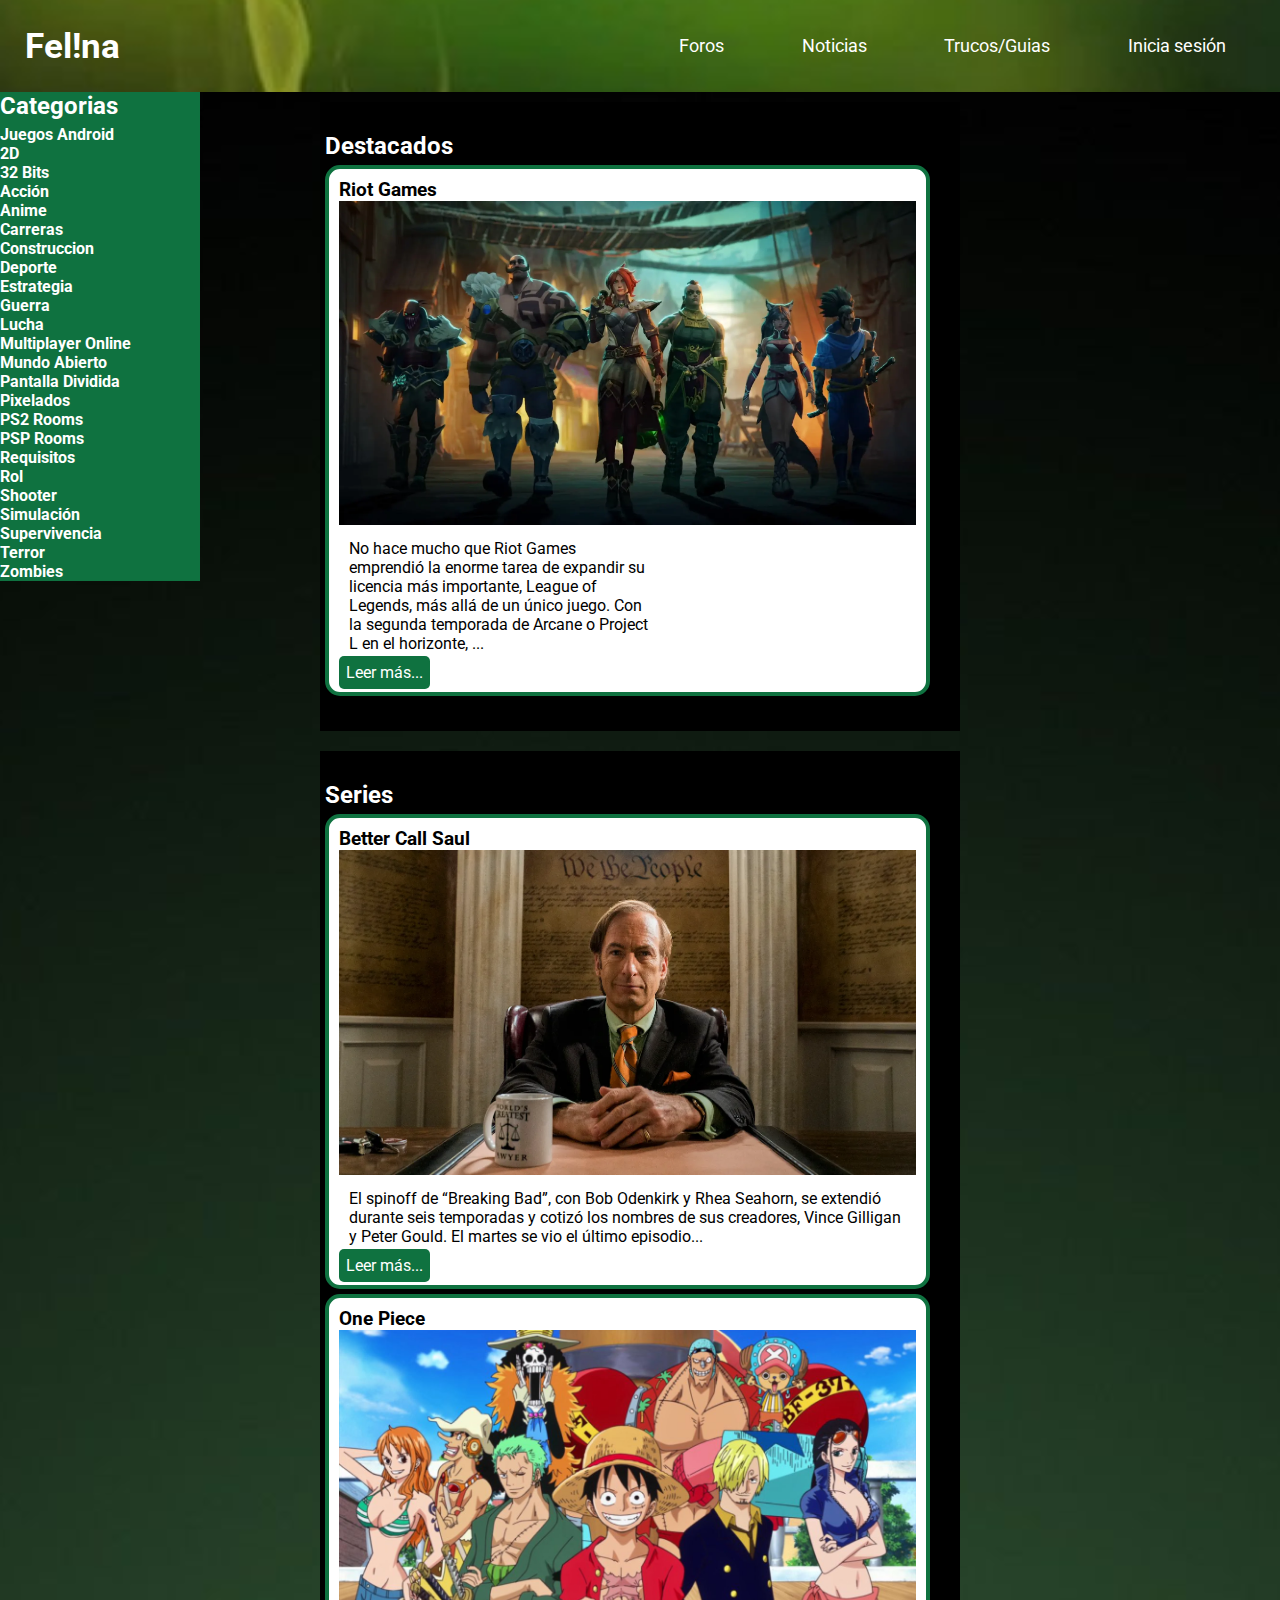
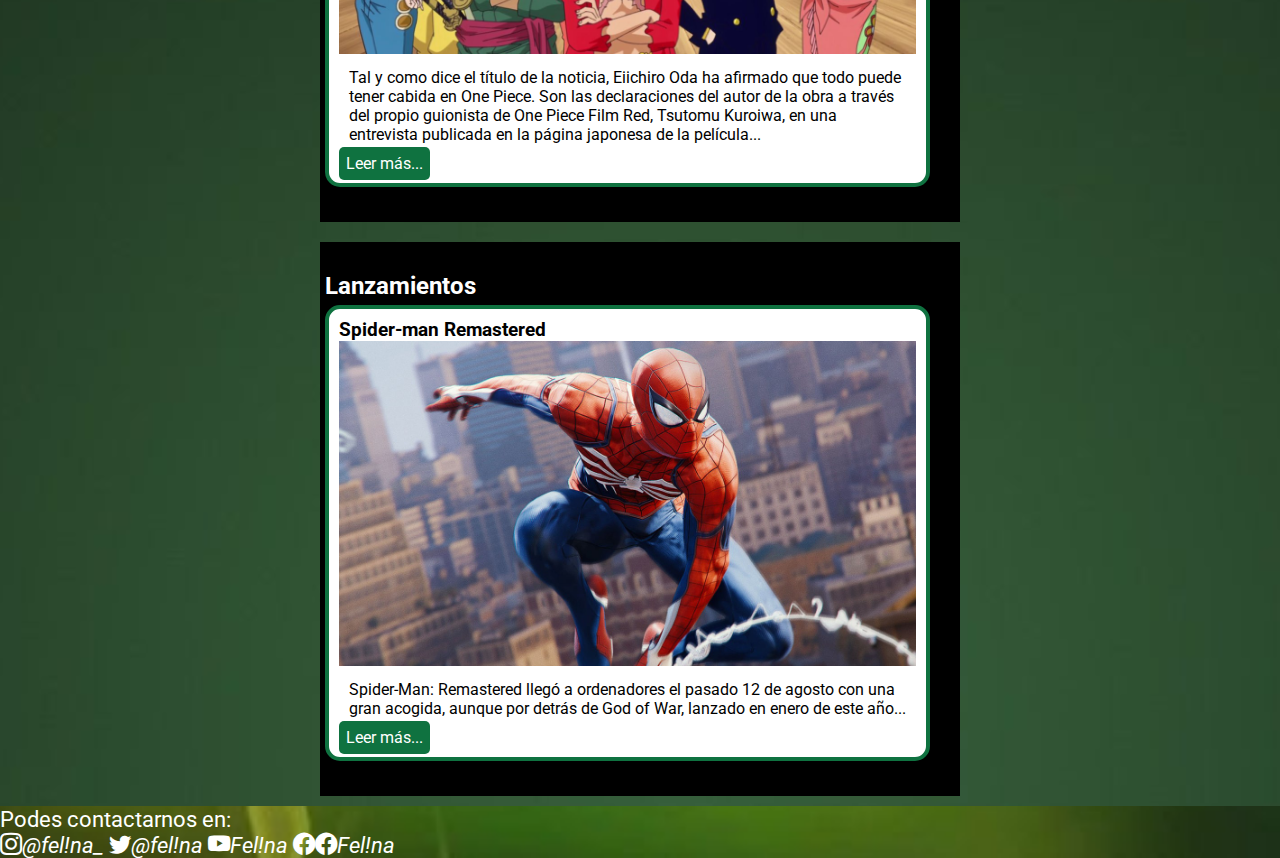
<file: index.html>
<!DOCTYPE html>
<html lang="en">
<head>
    <meta charset="UTF-8">
    <meta http-equiv="X-UA-Compatible" content="IE=edge">
    <meta name="viewport" content="width=device-width, initial-scale=1.0">
    <link rel="stylesheet" href="https://cdn.jsdelivr.net/npm/bootstrap-icons@1.9.1/font/bootstrap-icons.css">
    <link rel="stylesheet" href="./css/style.css">
    
    <!-- Fonts -->

    <link rel="preconnect" href="https://fonts.googleapis.com">
    <link rel="preconnect" href="https://fonts.gstatic.com" crossorigin>
    <link href="https://fonts.googleapis.com/css2?family=Roboto:wght@300&display=swap" rel="stylesheet">

    
    <title>Fel!na | Noticias, análisis, reviews, guías, trucos y todo sobre PS5, PS4, PC, Nintendo Switch, PC, Xbox, iOS, Android y más.</title>
    <meta description="Página web para conocer lo último en videojuegos, series y películas, contamos con foros para charlar sobre ellos y también con guías para los videojuegos">
</head>
<body>
    <div class="body-index">

    <header class="header">

        <!-- Titulo/Logo -->
        <div>
            <h1 class="header__title"><a href="./index.html">Fel!na</a></h1>
        </div>
        

        <!-- Barra de navegacion -->
        
        <nav class="header__nav">
            <ul>
                <li><a href="./pages/foros.html">Foros</a></li>
                <li><a href="./pages/noticias.html">Noticias</a></li>
                <li><a href="./pages/trucos-guias.html">Trucos/Guias</a></li>
                <li><a href="./pages/iniciar-sesion.html" target="_blank">Inicia sesión</a></li>
            </ul>
        </nav>

    </header>
    <main class="main-index">

            <!-- cuerpo -->

        <section class="bloque-destacados">
            <h2>Destacados</h2>

            <article>
                <div class="destacados">

                    
                    <h3 class="destacados__titulo">Riot Games</h3>
                    
                    
                    <img src="./assets/img/riot-games-mmo.webp" alt="riot games adelanto mmo" class="destacados__img">
                    
                    <p class="destacados__texto">No hace mucho que Riot Games emprendió la enorme tarea de expandir su licencia más importante, League of Legends, más allá de un único juego. Con la segunda temporada de Arcane o Project L en el horizonte, ...</p>
                    
                    <a href="" class="boton">Leer más...</a>

                </div>
            </article>

        </section>

        <section class="bloque-series">
            <h2>Series</h2>

            <article>
                <div class="series">
                    <h3 class="series__tiutlo">Better Call Saul</h3>
                    <img src="./assets/img/better-call-saul.webp" alt="better call saul final" class="series__img">
                    <p class="series__texto">El spinoff de “Breaking Bad”, con Bob Odenkirk y Rhea Seahorn, se extendió durante seis temporadas y cotizó los nombres de sus creadores, Vince Gilligan y Peter Gould. El martes se vio el último episodio...</p>
                    <a href="" class="boton">Leer más...</a>
                </div>
            </article>

            <article>
                <div class="series">
                    <h3 class="series_titulo">One Piece</h3>
                    <img src="./assets/img/one-piece.jpg" alt="one piece portada" class="series__img">
                    <p class="series__texto">Tal y como dice el título de la noticia, Eiichiro Oda ha afirmado que todo puede tener cabida en One Piece. Son las declaraciones del autor de la obra a través del propio guionista de One Piece Film Red, Tsutomu Kuroiwa, en una entrevista publicada en la página japonesa de la película...</p>
                    <a href="" class="boton">Leer más...</a>
                </div>
            </article>

        </section>

        <section class="bloque-lanzamientos">
            <h2>Lanzamientos</h2>
            
            <article>
                <div class="lanzamientos">
                    <h3 class="lanzamientos__titulo">Spider-man Remastered</h3>
                    <img src="./assets/img/spiderman-remastered.jpg" alt="spiderman juego" class="lanzamientos__img">
                    <p class="lanzamientos__texto"> Spider-Man: Remastered llegó a ordenadores el pasado 12 de agosto con una gran acogida, aunque por detrás de God of War, lanzado en enero de este año...</p>
                    <a href="" class="boton">Leer más...</a>
                </div>
            </article>

        </section>

        <aside>
            <div class="categorias">
                <h2 class="categorias__title">Categorias</h2>
                <ul class="categorias__list">
                    <li><h4><a href="">Juegos Android</a></h4></li>
                    <li><h4><a href="">2D</a></h4> </li>
                    <li><h4><a href="">32 Bits</a></h4> </li>
                    <li><h4><a href="">Acción</a></h4> </li>
                    <li><h4><a href="">Anime</a></h4> </li>
                    <li><h4><a href="">Carreras</a></h4> </li>
                    <li><h4><a href="">Construccion</a></h4> </li>
                    <li><h4><a href="">Deporte</a></h4> </li>
                    <li><h4><a href="">Estrategia</a></h4> </li>
                    <li><h4><a href="">Guerra</a></h4> </li>
                    <li><h4><a href="">Lucha</a></h4> </li>
                    <li><h4><a href="">Multiplayer Online</a></h4> </li>
                    <li><h4><a href="">Mundo Abierto</a> </h4></li>
                    <li><h4><a href="">Pantalla Dividida</a></h4> </li>
                    <li><h4><a href="">Pixelados</a></h4> </li>
                    <li><h4><a href="">PS2 Rooms</a></h4> </li>
                    <li><h4><a href="">PSP Rooms</a></h4> </li>
                    <li><h4><a href="">Requisitos</a></h4> </li>
                    <li><h4><a href="">Rol</a></h4> </li>
                    <li><h4><a href="">Shooter</a> </h4></li>
                    <li><h4><a href="">Simulación</a></h4> </li>
                    <li><h4><a href="">Supervivencia</a></h4> </li>
                    <li><h4><a href="">Terror</a></h4> </li>
                    <li><h4><a href="">Zombies</a></h4> </li>
                </ul>
            </div>
        </aside>

    </main>
    <footer class="footer">
        <span>Podes contactarnos en:</span>
        
        <div class="contenedor-redes">

            <i class="bi bi-instagram"><a href="">@fel!na_</a></i>
            <i class="bi bi-twitter"><a href="">@fel!na</a></i>
            <i class="bi bi-youtube"><a href="">Fel!na</i>
            <i class="bi bi-facebook"><a href="">Fel!na</a></i>

            </div>
    </footer>

    </div>
</body>
</html>
</file>
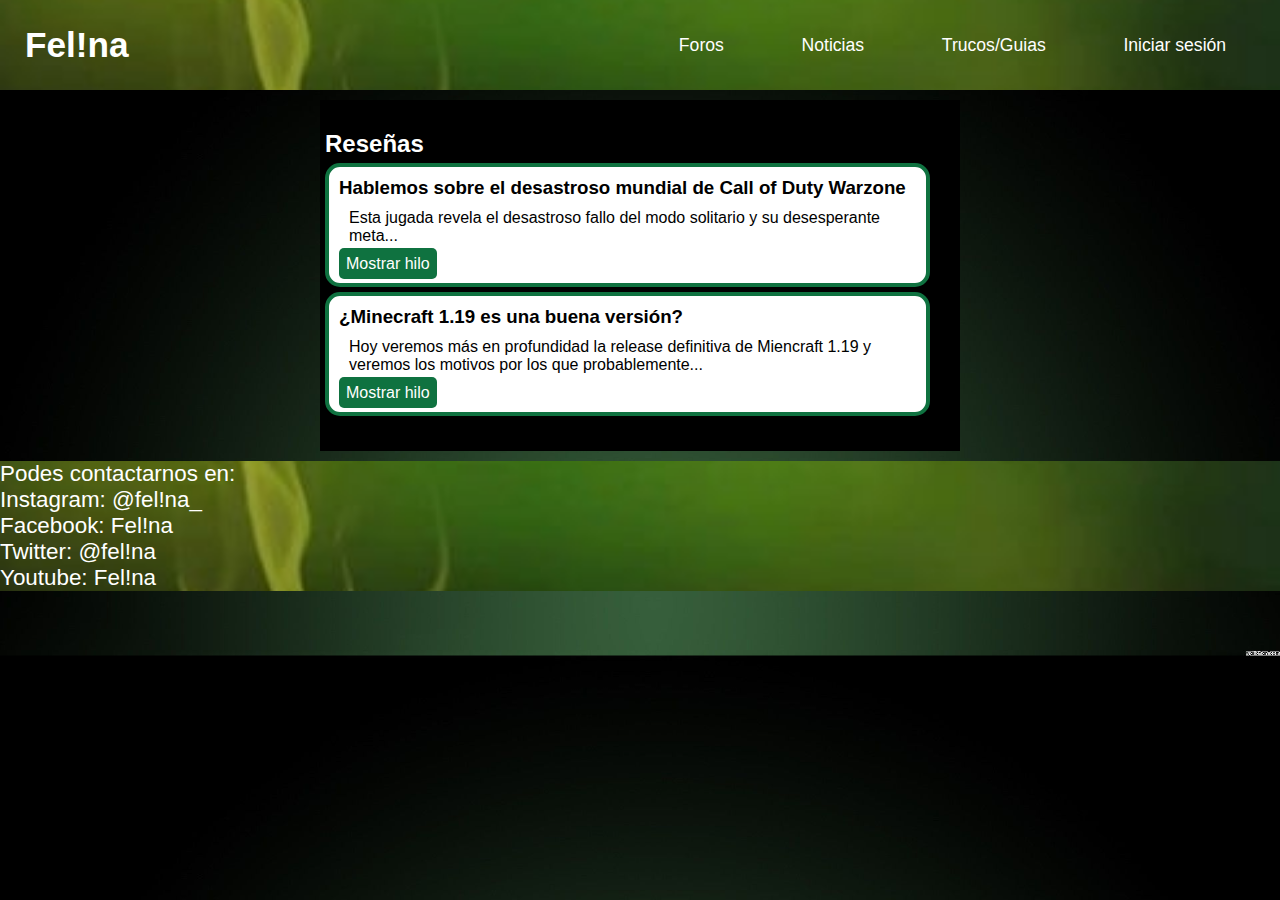
<file: pages/foros.html>
<!DOCTYPE html>
<html lang="en">
<head>
    <meta charset="UTF-8">
    <meta http-equiv="X-UA-Compatible" content="IE=edge">
    <meta name="viewport" content="width=device-width, initial-scale=1.0">
    <link rel="stylesheet" href="../css/style.css">
    
    <!-- Fonts -->

    <link rel="preconnect" href="https://fonts.googleapis.com">
    <link rel="preconnect" href="https://fonts.gstatic.com" crossorigin>
    <link href="https://fonts.googleapis.com/css2?family=DM+Sans:wght@400;500&display=swap" rel="stylesheet">

    
    <title>Fel!na | Foros</title>
    <meta description="Foro para opinar y charlar sobre películas, series y videojuegos">
</head>
<body>
    <div class="body">
    <header class="header">

        <!-- Titulo/Logo -->

        <div>
            <h1 class="header__title"><a href="../index.html">Fel!na</a></h1>
        </div>

        <!-- Barra de navegacion -->
        
        <nav class="header__nav">
            <ul>
                <li><a href="../pages/foros.html">Foros</a></li>
                <li><a href="../pages/noticias.html">Noticias</a></li>
                <li><a href="../pages/trucos-guias.html">Trucos/Guias</a></li>
                <li><a href="../pages/iniciar-sesion.html" target="_blank">Iniciar sesión</a></li>
            </ul>
        </nav>

    </header>
    <main>
        <div class="main-foros">
        <section class="bloque-reseñas">
            <h2>Reseñas</h2>

            <article>
                <div class="reseñas">
                    <h3 class="reseñas__titulo">Hablemos sobre el desastroso mundial de Call of Duty Warzone</h3>
                    <p class="reseñas__texto">Esta jugada revela el desastroso fallo del modo solitario y su desesperante meta...</p>
                    <a href="" class="boton">Mostrar hilo</a>
                </div>
            </article>

            <article>
                <div class="reseñas">
                    <h3 class="reseñas__titulo">¿Minecraft 1.19 es una buena versión?</h3>
                    <p class="reseñas__texto">Hoy veremos más en profundidad la release definitiva de Miencraft 1.19 y veremos los motivos por los que probablemente... </p>
                    <a href="" class="boton">Mostrar hilo</a>
                </div>
            </article>
        </section>
        </div>
    </main>
    <footer class="footer">
        <span>Podes contactarnos en:</span>
        <ul>
            <li>Instagram: <a href="">@fel!na_</a></li>
            <li>Facebook: <a href="">Fel!na</a></li>
            <li>Twitter:  <a href="">@fel!na</a></li>
            <li>Youtube:  <a href="">Fel!na</a></li>
        </ul>
    </footer>
</div>
</body>
</html>
</file>
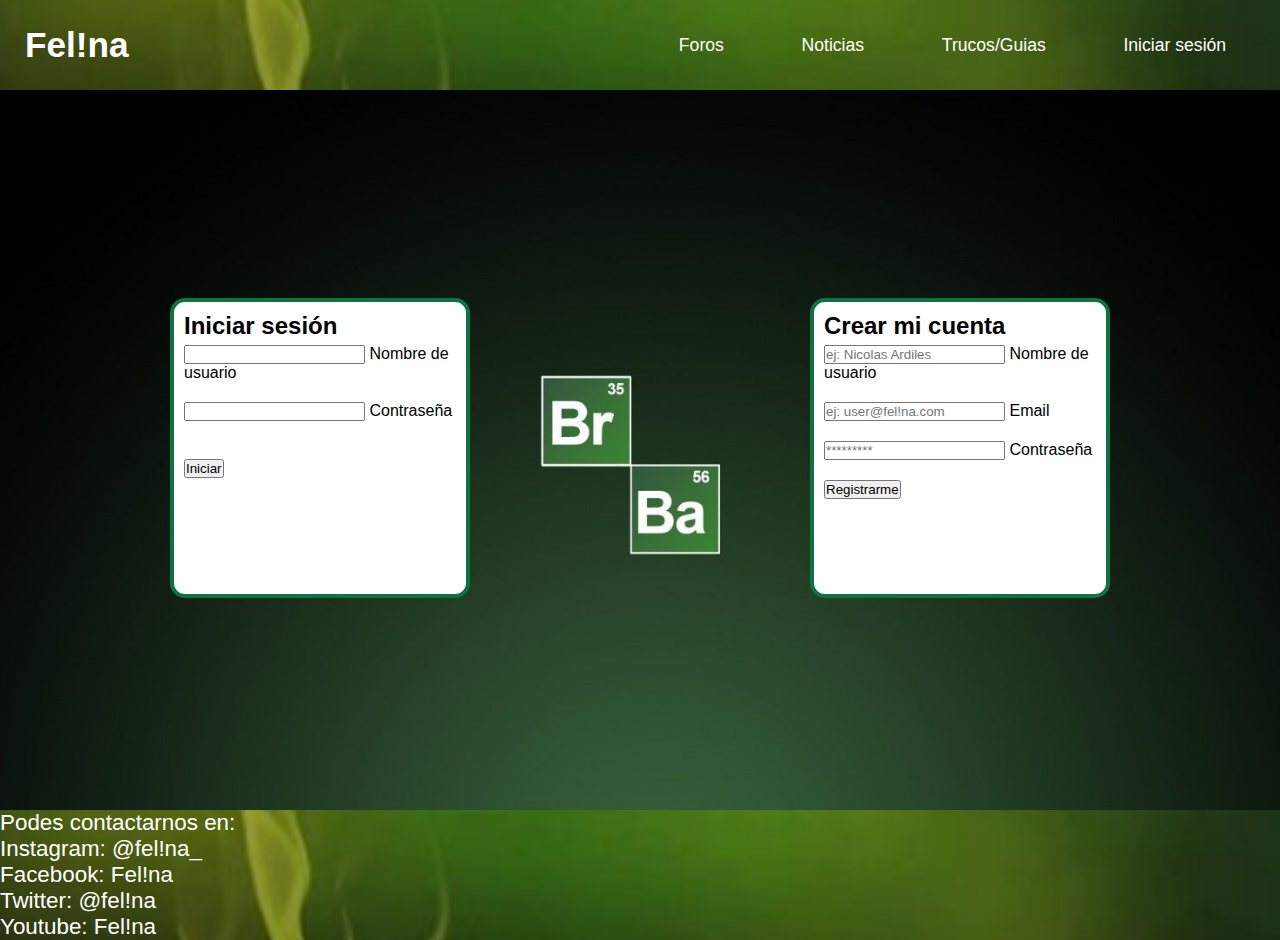
<file: pages/iniciar-sesion.html>
<!DOCTYPE html>
<html lang="en">
<head>
    <meta charset="UTF-8">
    <meta http-equiv="X-UA-Compatible" content="IE=edge">
    <meta name="viewport" content="width=device-width, initial-scale=1.0">
    <link rel="stylesheet" href="../css/style.css">
    
    <!-- Fonts -->

    <link rel="preconnect" href="https://fonts.googleapis.com">
    <link rel="preconnect" href="https://fonts.gstatic.com" crossorigin>
    <link href="https://fonts.googleapis.com/css2?family=DM+Sans:wght@400;500&display=swap" rel="stylesheet">

    
    <title>Fel!na | Log In</title>
</head>
<body>
    <div class="body-login">
    <header class="header">

        <!-- Titulo/Logo -->

        <div>
            <h1 class="header__title"><a href="../index.html">Fel!na</a></h1>
        </div>

        <!-- Barra de navegacion -->
        
        <nav class="header__nav">
            <ul>
                <li><a href="../pages/foros.html">Foros</a></li>
                <li><a href="../pages/noticias.html">Noticias</a></li>
                <li><a href="../pages/trucos-guias.html">Trucos/Guias</a></li>
                <li><a href="../pages/iniciar-sesion.html">Iniciar sesión</a></li>
            </ul>
        </nav>

    </header>
    <main>
        <div class="main-login">
        <div class="contenedor-inicio">
        <div class="formulario-inicio">
            
            <h2>Iniciar sesión</h2>
            
            <form>
                
                <div class="username">
                    <input type="text" required>
                    <label for="">Nombre de usuario</label>
                </div>
                
                <div class="contraseña">
                    <input type="password" required>
                    <label for="">Contraseña</label>
                </div>
                
                <div><a href=""  class="cambiar__contraseña">¿Olvidaste tu contraseña?</a></div>
                
                <div><input type="button" value="Iniciar"></div>

            </form>
        </div>
        </div>

        <div class="contenedor-registro">
        <div class="formulario-registro">
        
            <h2>Crear mi cuenta</h2>
        
            <form>
                
                <div class="username">
                    <input type="text" placeholder="ej: Nicolas Ardiles" required>
                    <label>Nombre de usuario</label>
                </div>    
            
                <div class="email">
                    <input type="email" placeholder="ej: user@fel!na.com" required>
                    <label>Email</label>
                </div>
            
                <div class="contraseña">
                    <input type="password" placeholder="*********" required>
                    <label>Contraseña</label>
                </div>
            
                    <input type="submit" value="Registrarme">
                
            </form>

        </div>
        </div>
    </main>
    <footer class="footer">
        <span>Podes contactarnos en:</span>
        <ul>
            <li>Instagram: <a href="">@fel!na_</a></li>
            <li>Facebook: <a href="">Fel!na</a></li>
            <li>Twitter:  <a href="">@fel!na</a></li>
            <li>Youtube:  <a href="">Fel!na</a></li>
        </ul>
    </footer>
    
</div>
</div>
</body>
</html>
</file>
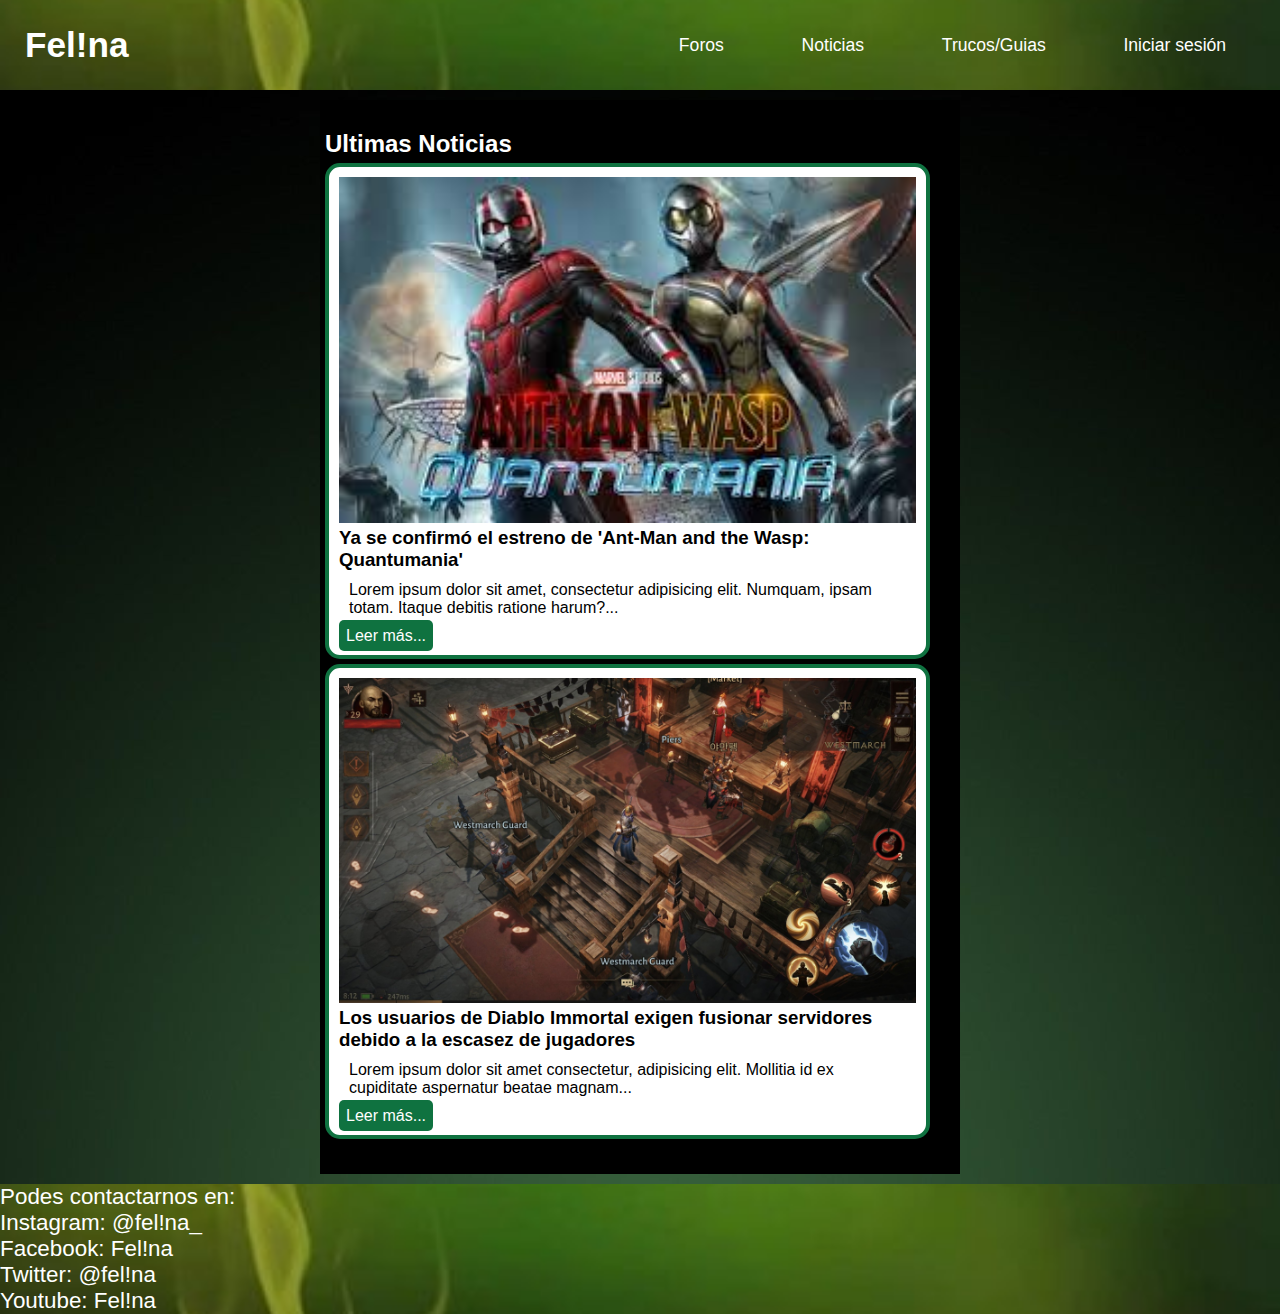
<file: pages/noticias.html>
<!DOCTYPE html>
<html lang="en">
<head>
    <meta charset="UTF-8">
    <meta http-equiv="X-UA-Compatible" content="IE=edge">
    <meta name="viewport" content="width=device-width, initial-scale=1.0">
    <link rel="stylesheet" href="../css/style.css">
    
    <!-- Fonts -->

    <link rel="preconnect" href="https://fonts.googleapis.com">
    <link rel="preconnect" href="https://fonts.gstatic.com" crossorigin>
    <link href="https://fonts.googleapis.com/css2?family=DM+Sans:wght@400;500&display=swap" rel="stylesheet">

    
    <title>Fel!na | Noticias</title>
    <meta description="Entérate de las últimas noticias y novedades de tus películas, series y videojuegos favoritos">
</head>
<body>
    <div class="body">
    <header class="header">

        <!-- Titulo/Logo -->

        <div>
            <h1 class="header__title"><a href="../index.html">Fel!na</a></h1>
        </div>

        <!-- Barra de navegacion -->
        
        <nav class="header__nav">
            <ul>
                <li><a href="../pages/foros.html">Foros</a></li>
                <li><a href="../pages/noticias.html">Noticias</a></li>
                <li><a href="../pages/trucos-guias.html">Trucos/Guias</a></li>
                <li><a href="../pages/iniciar-sesion.html" target="_blank">Iniciar sesión</a></li>
            </ul>
        </nav>

    </header>
    <main>
        <div class="main-noticias">
        <section class="bloque-ultimas-noticias">

            <h2>Ultimas Noticias</h2>

            <article>
                <div class="ultimas__noticias">
                    <img src="../assets/img/antman-and-wasp.jpg" alt="ant man and the wasp esteno portada" class="ultimas__noticias__img">
                    <h3 class="ulitmas__noticias__titulo">Ya se confirmó el estreno de 'Ant-Man and the Wasp: Quantumania'</h3>
                    <p class="ultimas__noticias__texto">Lorem ipsum dolor sit amet, consectetur adipisicing elit. Numquam, ipsam totam. Itaque debitis ratione harum?...</p>
                    <a href="" class="boton">Leer más...</a>
                </div>
            </article>
            
            <article>
                <div class="ultimas__noticias">
                    <img src="../assets/img/diablo-immortal.jpg" alt="lobby diablo immortal" class="ultimas__noticias__img">
                    <h3 class="ultimas__noticias__titulo">Los usuarios de Diablo Immortal exigen fusionar servidores debido a la escasez de jugadores</h3>
                    <p class="ultimas__noticias__texto">Lorem ipsum dolor sit amet consectetur, adipisicing elit. Mollitia id ex cupiditate aspernatur beatae magnam...</p>
                    <a href="" class="boton">Leer más...</a>
                </div>
            </article>
        </section>
        </div>
    </main>
    <footer class="footer">
        <span>Podes contactarnos en:</span>
        <ul>
            <li>Instagram: <a href="">@fel!na_</a></li>
            <li>Facebook: <a href="">Fel!na</a></li>
            <li>Twitter:  <a href="">@fel!na</a></li>
            <li>Youtube:  <a href="">Fel!na</a></li>
        </ul>
    </footer>
</div>
</body>
</html>
</file>
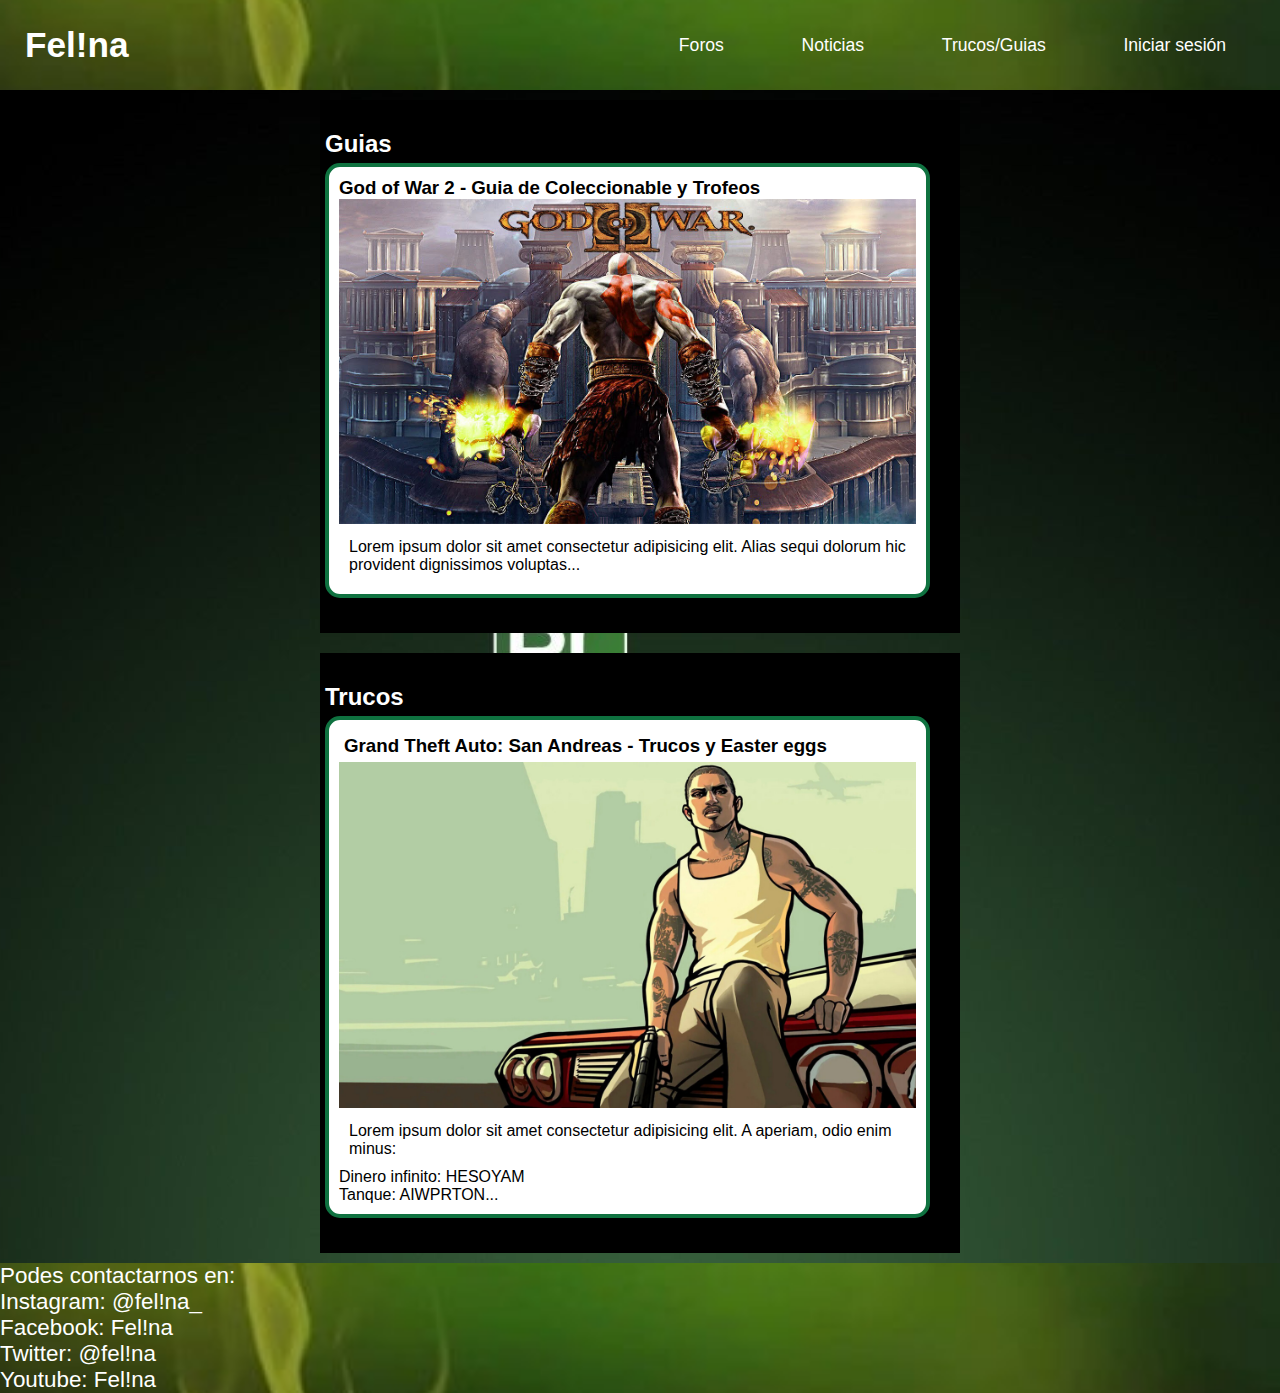
<file: pages/trucos-guias.html>
<!DOCTYPE html>
<html lang="en">
<head>
    <meta charset="UTF-8">
    <meta http-equiv="X-UA-Compatible" content="IE=edge">
    <meta name="viewport" content="width=device-width, initial-scale=1.0">
    <link rel="stylesheet" href="../css/style.css">
    
    <!-- Fonts -->

    <link rel="preconnect" href="https://fonts.googleapis.com">
    <link rel="preconnect" href="https://fonts.gstatic.com" crossorigin>
    <link href="https://fonts.googleapis.com/css2?family=DM+Sans:wght@400;500&display=swap" rel="stylesheet">

    
    <title>Fel!na | Trucos - Guias</title>
    <meta description="Conóce los trucos y guías para todos tus videojuegos favoritos en este apartado">
</head>
<body>
    <div class="body">
    <header class="header">

        <!-- Titulo/Logo -->

        <div>
            <h1 class="header__title"><a href="../index.html">Fel!na</a></h1>
        </div>

        <!-- Barra de navegacion -->
        
        <nav class="header__nav">
            <ul>
                <li><a href="../pages/foros.html">Foros</a></li>
                <li><a href="../pages/noticias.html">Noticias</a></li>
                <li><a href="../pages/trucos-guias.html">Trucos/Guias</a></li>
                <li><a href="../pages/iniciar-sesion.html" target="_blank">Iniciar sesión</a></li>
            </ul>
        </nav>

    </header>
    <main>
        <div class="main-trucosguias">
        <div class="contenedor-guias">
        <section class="bloque-guias">

            <h2>Guias</h2>

            <article>
                <div class="guias">
                    <h3 class="guias__img">God of War 2 - Guia de Coleccionable y Trofeos</h3>
                    <img src="../assets/img/gow-2.jpg" alt="god of war 2 portada" class="guias__img">
                    <p class="guias__texto">Lorem ipsum dolor sit amet consectetur adipisicing elit. Alias sequi dolorum hic provident dignissimos voluptas...</p>
                </div>
            </article>

        </section>
        </div>
        
        <div class="contenedor-trucos">
        <section class="bloque-trucos">

            <h2>Trucos</h2>

            <article>
                <div class="trucos">
                    <h3 class="trucos__titulo">Grand Theft Auto: San Andreas - Trucos y Easter eggs</h3>
                    <img src="../assets/img/gta-san-andreas.jpeg" alt="pantalla de carga gta san andreas" class="trucos__img">
                    <p class="trucos__texto">Lorem ipsum dolor sit amet consectetur adipisicing elit. A aperiam, odio enim minus:
                        <ul>
                            <li>Dinero infinito: HESOYAM</li>
                            <li>Tanque: AIWPRTON...</li>
                        </ul>
                    </p>
                </div>
            </article>

        </section>
        </div>
        </div>
    </main>
    <footer class="footer">
        <span>Podes contactarnos en:</span>
        <ul>
            <li>Instagram: <a href="">@fel!na_</a></li>
            <li>Facebook: <a href="">Fel!na</a></li>
            <li>Twitter:  <a href="">@fel!na</a></li>
            <li>Youtube:  <a href="">Fel!na</a></li>
        </ul>
    </footer>
</div>
</body>
</html>
</file>
<file: css/style.css>
@charset "UTF-8";
* {
  margin: 0;
  padding: 0;
  box-sizing: border-box;
}

ul, ol {
  list-style: none;
}

a {
  text-decoration: none;
  color: white;
}

h2 {
  padding-bottom: 5px;
}

* {
  font-family: "Roboto", sans-serif;
}

.footer {
  background-image: url(../../assets/img/fondo-bbad.jpg);
  background-position: center;
  background-size: cover;
  width: 100%;
  font-size: 1.4rem;
  grid-area: footer;
}

.categorias {
  width: 200px;
  background-color: rgb(15, 114, 64);
  grid-area: categorias;
}

.header {
  background-image: url(../../assets/img/fondo-bbad.jpg);
  background-position: center;
  background-size: cover;
  color: white;
  font-size: 1.1rem;
  padding: 15px;
  width: 100%;
  grid-area: header;
}
.header__title {
  text-align: center;
  padding: 10px;
}
.header__nav ul {
  display: flex;
  justify-content: space-around;
}
@media (min-width: 768px) {
  .header {
    display: flex;
    justify-content: space-between;
    align-items: center;
  }
  .header__nav {
    width: 50%;
  }
}

body {
  background-image: url(../../assets/img/cuerpo-felina.jpg);
  background-position: center;
  background-size: cover;
  color: white;
}

.boton {
  background-color: rgb(15, 114, 64);
  color: white;
  padding: 7px;
  border-radius: 5px;
}
.boton:hover {
  border: 2px solid rgb(15, 114, 64);
  background-color: white;
  color: rgb(15, 114, 64);
}

.bloque-trucos, .bloque-guias, .bloque-ultimas-noticias, .bloque-reseñas, .bloque-lanzamientos, .bloque-series, .bloque-destacados {
  background-color: black;
  width: 50vw;
  padding: 30px 30px 30px 5px;
  margin: 10px 0px 10px 0px;
}

.bloque-destacados {
  grid-area: destacados;
}

.bloque-series {
  grid-area: series;
}

.bloque-lanzamientos {
  grid-area: lanzamientos;
}

.formulario-registro, .formulario-inicio, .trucos, .guias, .ultimas__noticias, .reseñas, .lanzamientos, .series, .destacados {
  background-color: white;
  color: black;
  width: 100%;
  padding: 10px;
  margin-bottom: 5px;
  border: 4px solid rgb(15, 114, 64);
  border-radius: 15px;
}

.destacados__img {
  width: 100%;
}
.destacados__texto {
  width: 300px;
  margin: 10px;
}

.series__img {
  width: 100%;
}
.series__texto {
  margin: 10px;
}

.lanzamientos__img {
  width: 100%;
}
.lanzamientos__texto {
  margin: 10px;
}

.reseñas__texto {
  margin: 10px;
}

.ultimas__noticias__img {
  width: 100%;
}
.ultimas__noticias__texto {
  margin: 10px;
}

.guias__img {
  width: 100%;
}
.guias__texto {
  padding: 10px;
}
.guias__titulo {
  padding: 5px;
}

.trucos__img {
  width: 100%;
}
.trucos__texto {
  padding: 10px;
}
.trucos__titulo {
  padding: 5px;
}

.destacados__img {
  width: 100%;
}

.formulario-inicio {
  width: 300px;
  height: 300px;
  grid-area: inicio;
}

.formulario-registro {
  width: 300px;
  height: 300px;
  grid-area: registro;
}

.contraseña, .email, .username {
  padding-bottom: 20px;
}

.main-foros {
  display: flex;
  justify-content: center;
  align-items: center;
}

.main-index {
  display: grid;
  grid-area: main;
  grid-template-columns: 1fr 3fr;
  grid-template-rows: repeat 3, auto;
  grid-template-areas: "categorias destacados destacados" "categorias series series" "categorias lanzamientos lanzamientos";
}

.body-index {
  display: grid;
  grid-template-columns: 1fr;
  grid-template-rows: 3fr;
  grid-template-areas: "header" "main" "footer";
}

.main-noticias {
  display: flex;
  justify-content: center;
  align-items: center;
}

.main-trucosguias {
  display: flex;
  flex-direction: column;
  justify-content: center;
  align-content: center;
}

.contenedor-trucos {
  display: flex;
  justify-content: center;
  align-self: center;
}

.contenedor-guias {
  display: flex;
  justify-content: center;
  align-self: center;
}

.contenedor-inicio {
  display: flex;
  justify-content: center;
  align-self: center;
}

.contenedor-registro {
  display: flex;
  justify-content: center;
  align-self: center;
}

@media (min-width: 768px) {
  .main-login {
    height: 80vh;
    display: flex;
    justify-content: space-around;
  }
}

/*# sourceMappingURL=style.css.map */
</file>
